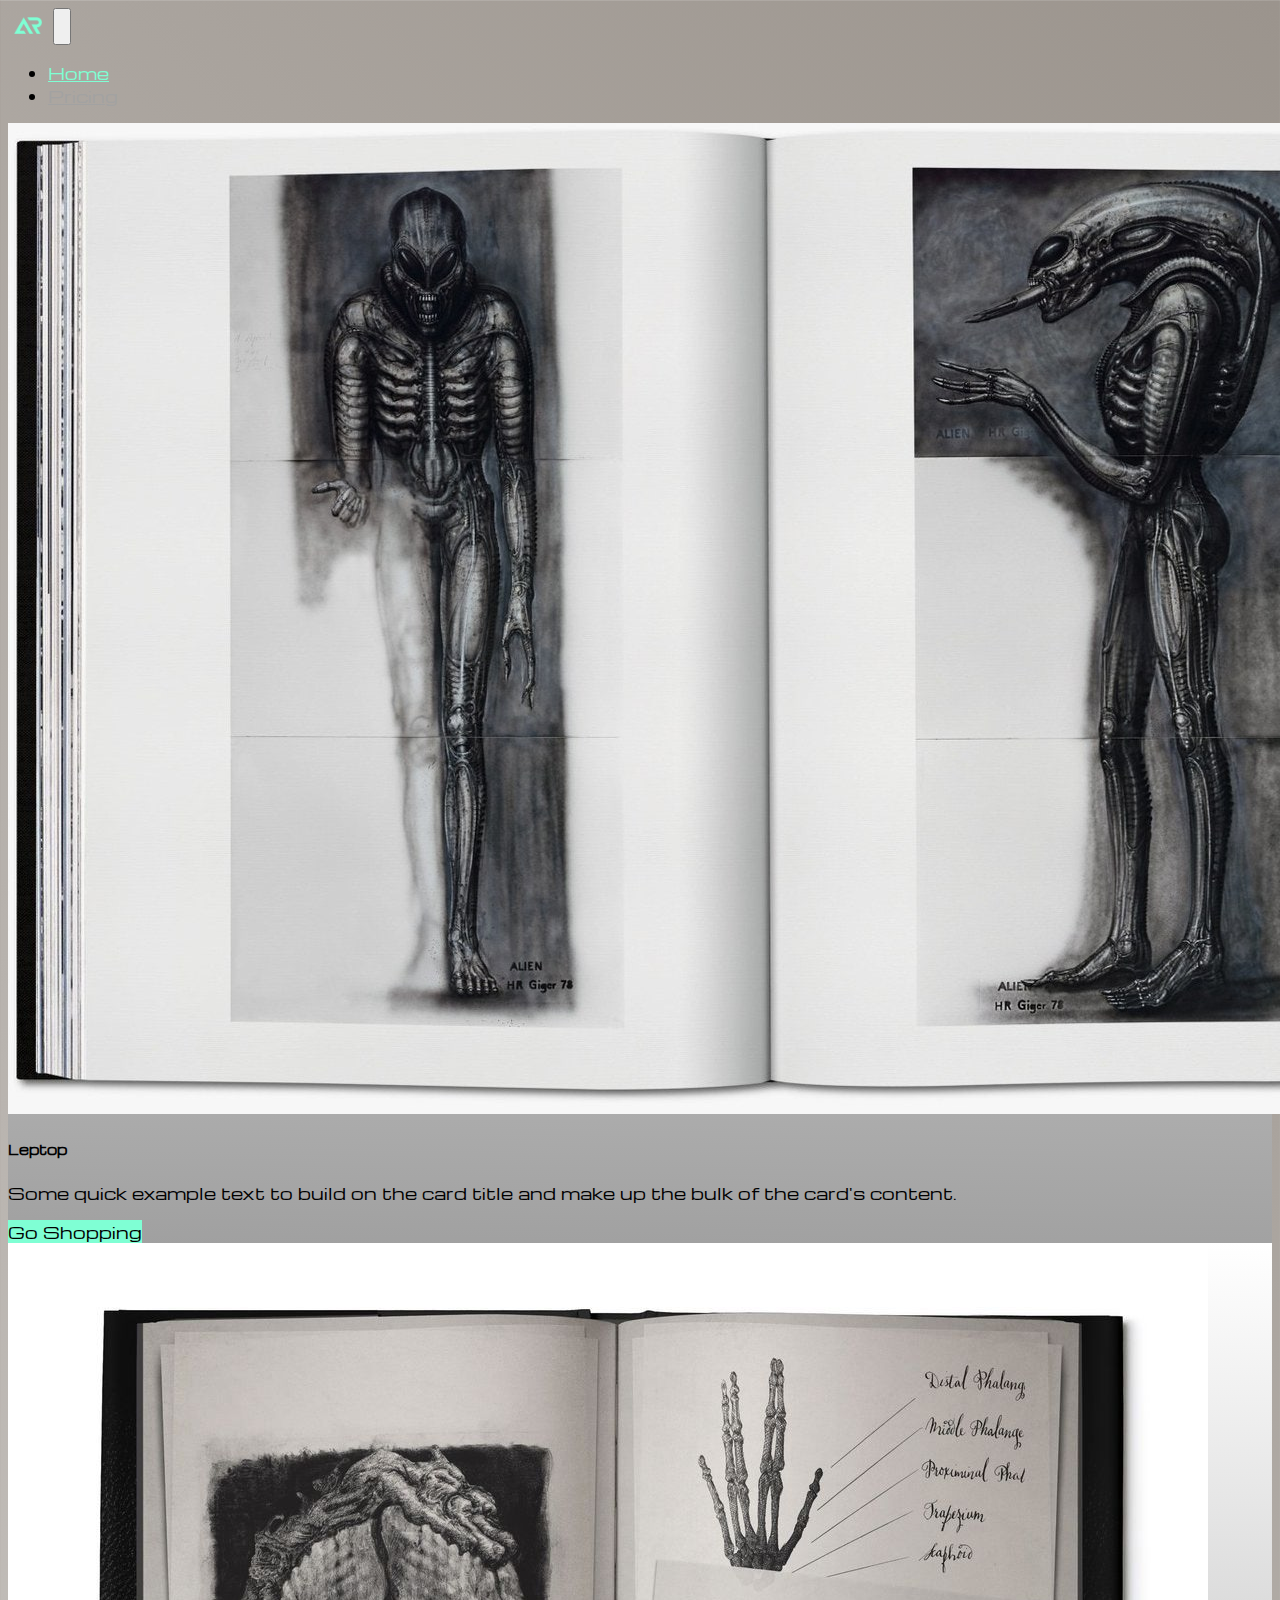
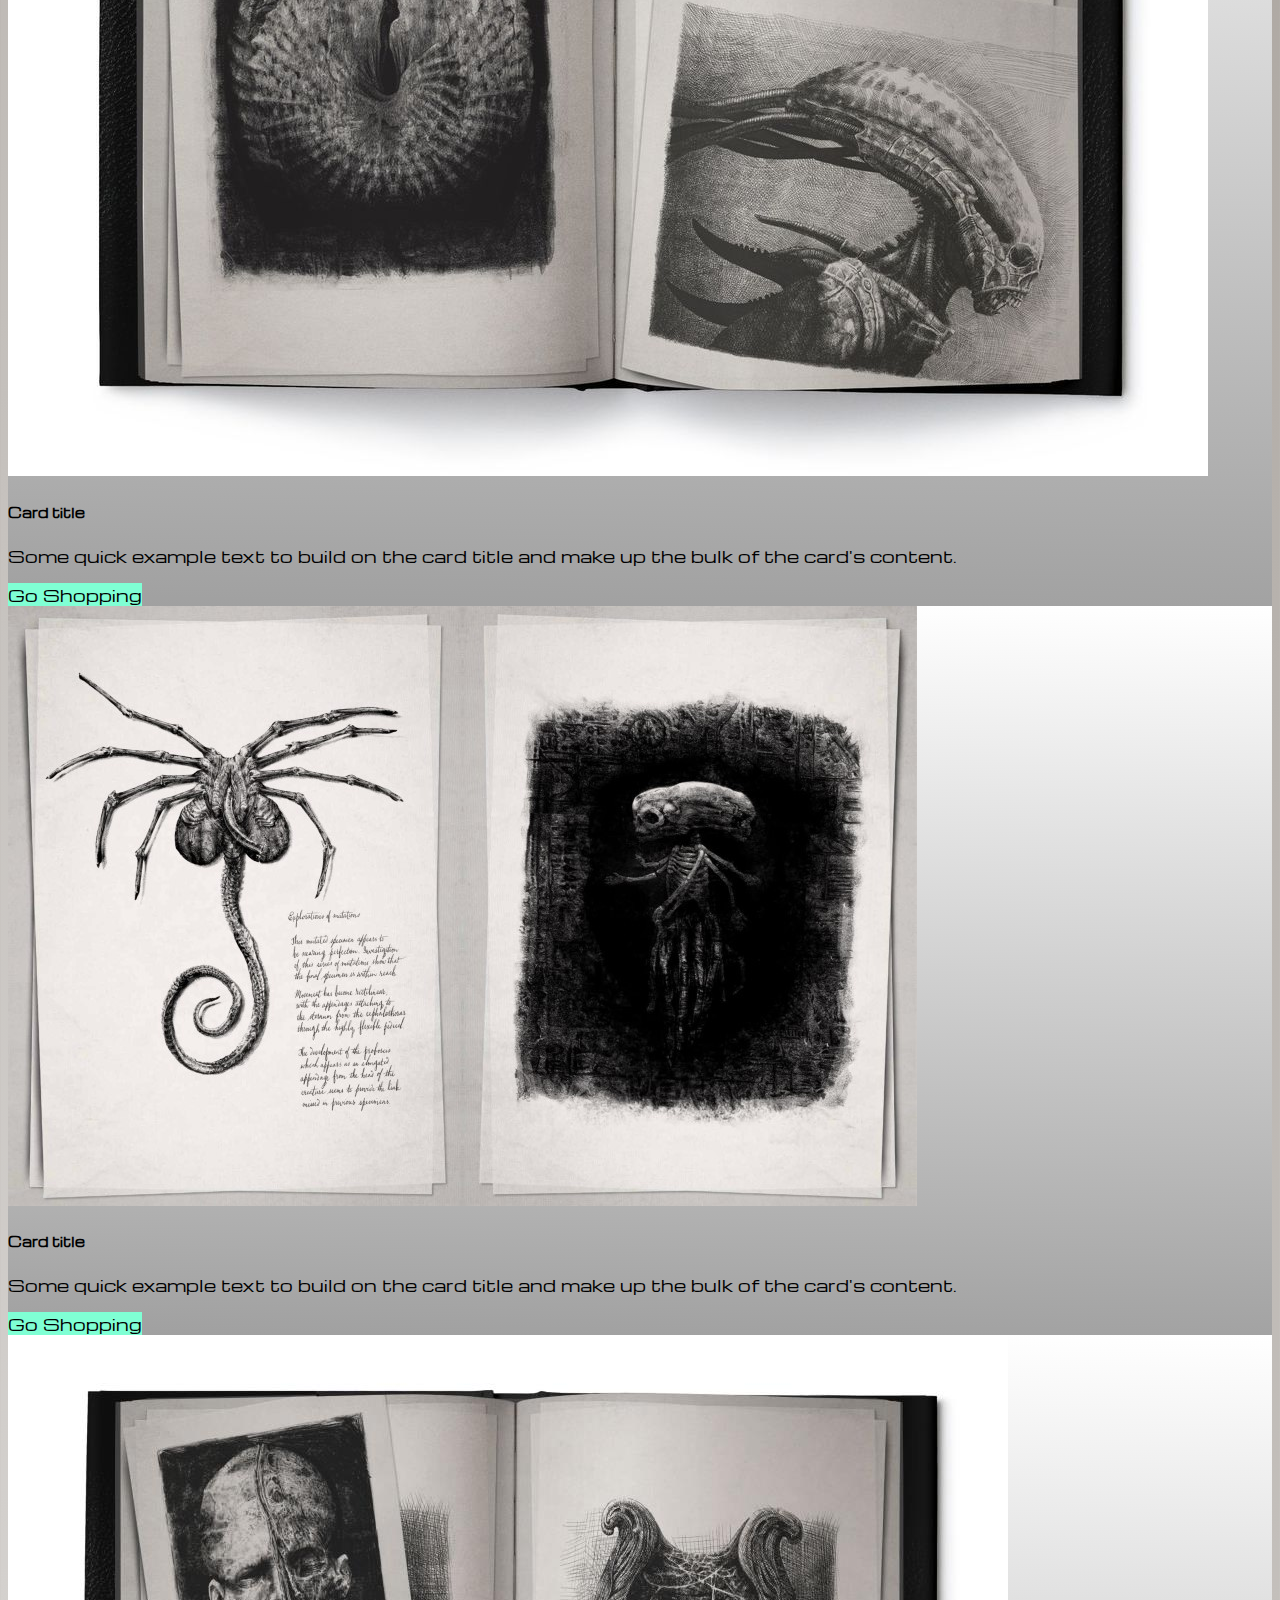
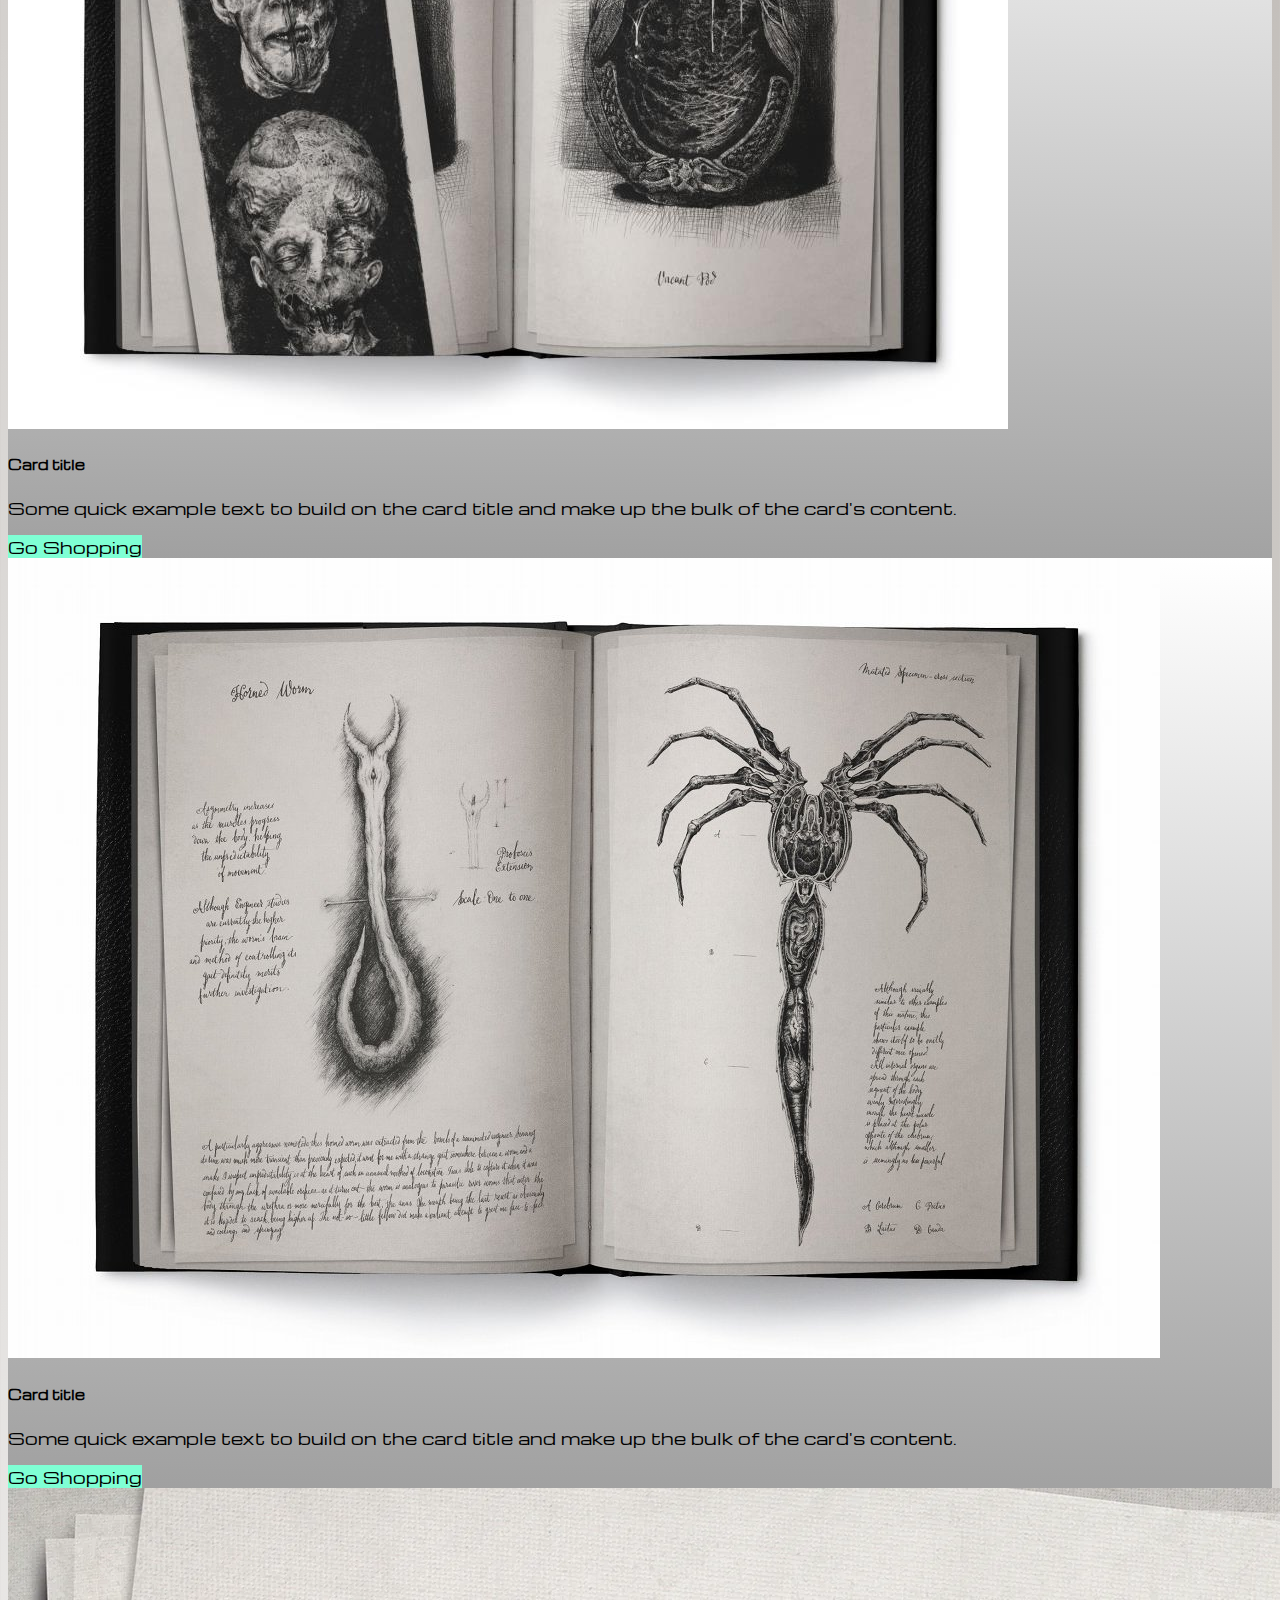
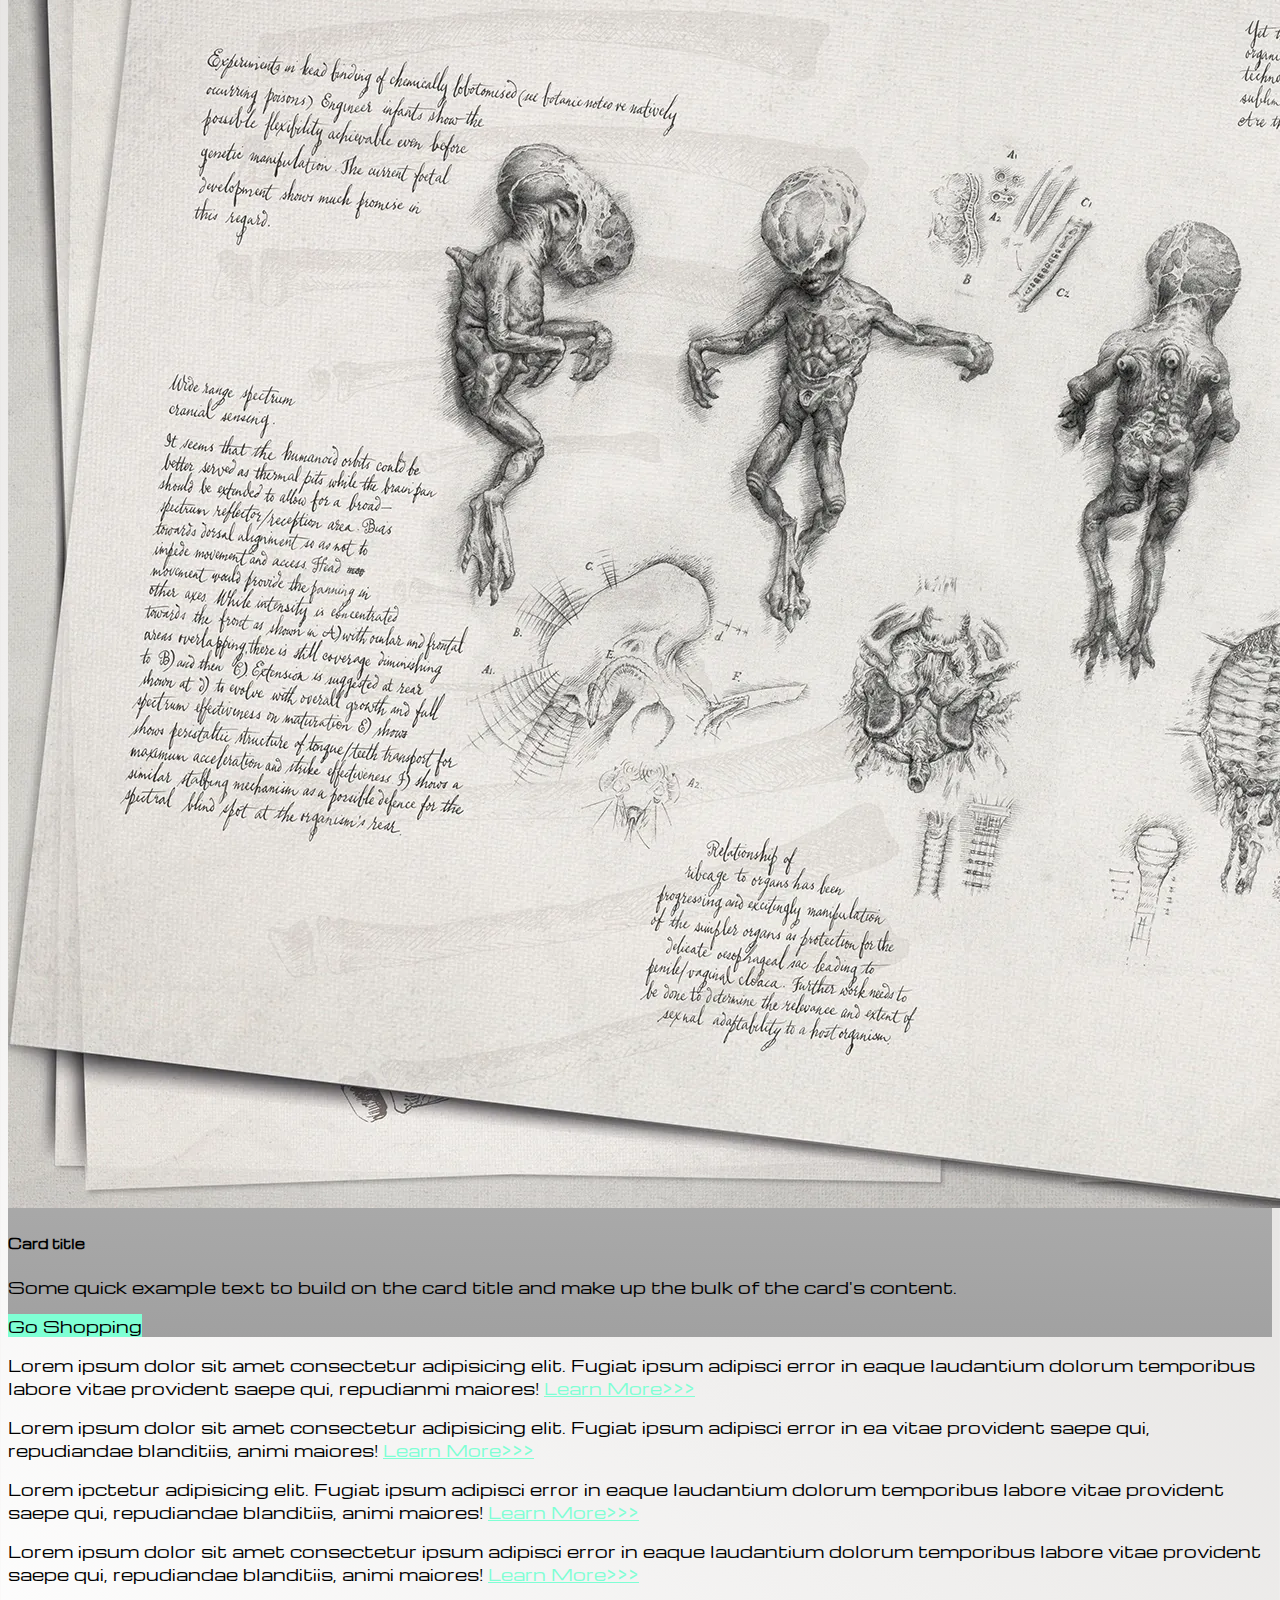
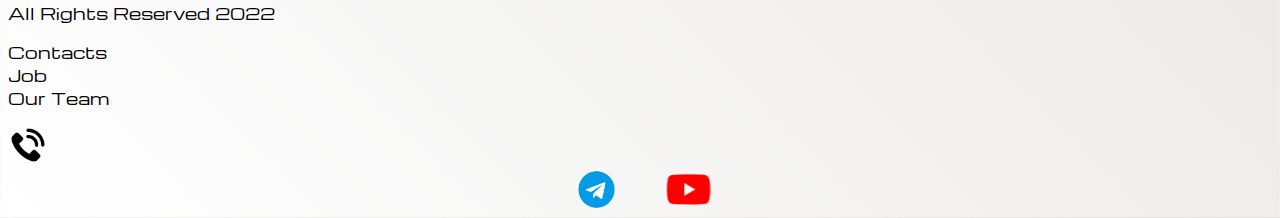
<file: pricing.html>
<!DOCTYPE html>
<html lang="en">

<head>
    <meta charset="UTF-8">
    <meta name="viewport" content="width=device-width, initial-scale=1.0">
    <link href="https://cdn.jsdelivr.net/npm/bootstrap@5.0.2/dist/css/bootstrap.min.css" rel="stylesheet"
        integrity="sha384-EVSTQN3/azprG1Anm3QDgpJLIm9Nao0Yz1ztcQTwFspd3yD65VohhpuuCOmLASjC" crossorigin="anonymous">
    <link rel="stylesheet" href="source/stylescss/mycss.css">
    <link rel="stylesheet" href="source/stylescss/mycss.css">
    <link rel="apple-touch-icon" sizes="180x180" href="source/files/favicon_io/apple-touch-icon.png">
    <link rel="icon" type="image/png" sizes="32x32" href="source/files/favicon_io/favicon-32x32.png">
    <link rel="icon" type="image/png" sizes="16x16" href="source/files/favicon_io/favicon-16x16.png">
    <link rel="manifest" href="source/files/favicon_io/site.webmanifest">
    <title>Pricing</title>
</head>

<body>


    <header>
        <nav class="navbar navbar-expand-lg navbar-light bg-dark">
            <div class="container-fluid">
                <a class="navbar-brand" href="/"><img src="source/files/a3d81c7da26fe6516948feeab044c505.png"
                        alt=""></a>
                <button class="navbar-toggler" type="button" data-bs-toggle="collapse" data-bs-target="#navbarNav"
                    aria-controls="navbarNav" aria-expanded="false" aria-label="Toggle navigation">
                    <span class="navbar-toggler-icon"></span>
                </button>
                <div class="collapse navbar-collapse" id="navbarNav">
                    <ul class="navbar-nav">
                        <li class="nav-item">
                            <a class="nav-link" aria-current="page" href="/">Home</a>
                        </li>
                        <li class="nav-item">
                            <a class="nav-link active" href="pricing.html">Pricing</a>
                        </li>

                    </ul>
                </div>
            </div>
        </nav>


    </header>
    <section>
        <div class="container-fluid mt-4">
            <div class="row">
                <div class="col-lg-1">

                </div>

                <div class="col-lg-8 col-md-12">
                    <div class="row">
                        <div class="col-lg-4 col-md-6 mt-4">
                            <div class="card">
                                <a href=""><img src="source/images/Giger7.jpg" class="card-img-top" alt="..."></a>
                                <div class="card-body">
                                    <h5 class="card-title"><a href="">Leptop</a></h5>
                                    <a href="">
                                        <p class="card-text">Some quick example text to build on the card title and make
                                            up
                                            the bulk
                                            of the card's content.</p>
                                    </a>

                                    <a href="#" class="btn btn-primary button-shop">Go Shopping</a>
                                </div>
                            </div>
                        </div>
                        <div class="col-lg-4 col-md-6 mt-4">
                            <div class="card">
                                <a href=""><img src="source/images/2.jpg" class="card-img-top" alt="..."></a>
                                <div class="card-body">
                                    <h5 class="card-title"><a href="">Card title</a></h5>
                                    <a href="">
                                        <p class="card-text">Some quick example text to build on the card title and make
                                            up
                                            the bulk
                                            of the card's content.</p>
                                    </a>

                                    <a href="#" class="btn btn-primary button-shop">Go Shopping</a>
                                </div>
                            </div>
                        </div>
                        <div class="col-lg-4 col-md-6 mt-4">
                            <div class="card">
                                <a href=""><img src="source/images/3.jpg" class="card-img-top" alt="..."></a>
                                <div class="card-body">
                                    <h5 class="card-title"><a href="">Card title</a></h5>
                                    <a href="">
                                        <p class="card-text">Some quick example text to build on the card title and make
                                            up
                                            the bulk
                                            of the card's content.</p>
                                    </a>

                                    <a href="#" class="btn btn-primary button-shop">Go Shopping</a>
                                </div>
                            </div>
                        </div>
                        <div class="col-lg-4 col-md-6 mt-4">
                            <div class="card">
                                <a href=""><img src="source/images/44.jpg" class="card-img-top" alt="..."></a>
                                <div class="card-body">
                                    <h5 class="card-title"><a href="">Card title</a></h5>
                                    <a href="">
                                        <p class="card-text">Some quick example text to build on the card title and make
                                            up
                                            the bulk
                                            of the card's content.</p>
                                    </a>

                                    <a href="#" class="btn btn-primary button-shop">Go Shopping</a>
                                </div>
                            </div>
                        </div>
                        <div class="col-lg-4 col-md-6 mt-4">
                            <div class="card">
                                <a href=""><img src="source/images/77.jpg" class="card-img-top" alt="..."></a>
                                <div class="card-body">
                                    <h5 class="card-title"><a href="">Card title</a></h5>
                                    <a href="">
                                        <p class="card-text">Some quick example text to build on the card title and make
                                            up
                                            the bulk
                                            of the card's content.</p>
                                    </a>

                                    <a href="#" class="btn btn-primary button-shop">Go Shopping</a>
                                </div>
                            </div>
                        </div>
                        <div class="col-lg-4 col-md-6 mt-4">
                            <div class="card">
                                <a href=""><img src="source/images/66.webp" class="card-img-top" alt="..."></a>
                                <div class="card-body">
                                    <h5 class="card-title"><a href="">Card title</a></h5>
                                    <a href="">
                                        <p class="card-text">Some quick example text to build on the card title and make
                                            up
                                            the bulk
                                            of the card's content.</p>
                                    </a>

                                    <a href="#" class="btn btn-primary button-shop">Go Shopping</a>
                                </div>
                            </div>
                        </div>

                    </div>

                </div>

                <div class="col-lg-3 col-md-12">
                    <div class="row px-2">
                        <div class="col-lg-12 my-2">
                            <p>Lorem ipsum dolor sit amet consectetur adipisicing elit. Fugiat ipsum adipisci error in
                                eaque laudantium dolorum temporibus labore vitae provident saepe qui, repudianmi
                                maiores! <a href="#">Learn More>>></a></p>
                        </div>
                        <div class="col-lg-12 my-2">
                            <p>Lorem ipsum dolor sit amet consectetur adipisicing elit. Fugiat ipsum adipisci error in
                                ea vitae provident saepe qui, repudiandae
                                blanditiis, animi maiores! <a href="#">Learn More>>></a></p>
                        </div>
                        <div class="col-lg-12 my-2">
                            <p>Lorem ipctetur adipisicing elit. Fugiat ipsum adipisci error in
                                eaque laudantium dolorum temporibus labore vitae provident saepe qui, repudiandae
                                blanditiis, animi maiores! <a href="#">Learn More>>></a></p>
                        </div>
                        <div class="col-lg-12 my-2">
                            <p>Lorem ipsum dolor sit amet consectetur ipsum adipisci error in
                                eaque laudantium dolorum temporibus labore vitae provident saepe qui, repudiandae
                                blanditiis, animi maiores! <a href="#">Learn More>>></a></p>
                        </div>
                    </div>

                </div>
            </div>



        </div>



    </section>
    <footer>
        <div class="conteiner-fluid">
            <div class="row">

                <div class="col-lg-4 col-md-12 text-center footer-text ">
                    <p>All Rights Reserved 2022</p>
                </div>
                <div class="col-lg-1 col-md-12 text-center">

                </div>
                <div class="col-lg-1 col-md-12 text-center footer-contacts ">

                    <p>Contacts<br>Job<br>Our Team</p>



                </div>
                <div class="col-lg-1 col-md-12 text-center footer-telephone">
                    <img style="width: 40px;" src="source/files/telephone.png" alt="">



                </div>
                <div class="col-lg-1 col-md-12 text-center">

                </div>

                <div class="col-lg-4 col-md-12 media-links">
                    <img style="width: 65px; margin-inline: 1em;" src="source/files/Telegram-logo.png" alt="">
                    <img style="width: 55px; margin-inline: 1em;" src="source/files/YouTube-Emblem.png" alt="">

                </div>
            </div>
        </div>







    </footer>





    <script src="https://cdn.jsdelivr.net/npm/bootstrap@5.0.2/dist/js/bootstrap.bundle.min.js"
        integrity="sha384-MrcW6ZMFYlzcLA8Nl+NtUVF0sA7MsXsP1UyJoMp4YLEuNSfAP+JcXn/tWtIaxVXM"
        crossorigin="anonymous"></script>

</body>

</html>
</file>
<file: source/stylescss/mycss.css>
@import url('https://fonts.googleapis.com/css?family=Michroma&display=swap');

body {
    font-family: Michroma, serif;
    background: linear-gradient(225deg, #9b948d 0%, #ffffff 100%);
}

.navbar-light .navbar-nav .nav-link {
    color: aquamarine;
}

.navbar-light .navbar-nav .nav-link.active {
    color: rgb(162, 162, 162);
}

.navbar-brand img {
    width: 40px;
    margin: 0px;
    padding: 0px;
    border: 0px;
}

.navbar-toggler {
    /*background-color: rgb(162, 162, 162);*/
    height: 37px;
    padding-inline: 7px;
    padding-bottom: 3px;
}

.navbar-light .navbar-toggler-icon {
    background-image: url(https://raw.githubusercontent.com/Artem91111/artem91111.github.io/main/source/files/Burger.png);
}

.sidebar {
    color: rgb(52, 52, 52);
}

.card {
    background: linear-gradient(1deg, #a0a0a0 0%, #ffffff 100%);
}

.card a {
    text-decoration: none;
    color: #000;
}

.slaid-text {
    margin: auto auto;
}


.footer-text {
    margin: auto auto;
}

.footer-contacts {
    margin: auto auto;
}

.footer-telephone {
    margin: auto auto;
    animation: myAnim 2s ease 0s infinite normal forwards;
}

@keyframes myAnim {

    0%,
    100% {
        transform: rotate(0deg);
        transform-origin: 50% 100%;
    }

    10% {
        transform: rotate(2deg);
    }

    20%,
    40%,
    60% {
        transform: rotate(-4deg);
    }

    30%,
    50%,
    70% {
        transform: rotate(4deg);
    }

    80% {
        transform: rotate(-2deg);
    }

    90% {
        transform: rotate(2deg);
    }
}



.button-shop {
    background-color: aquamarine;
    border-style: none;
}

.but-primary {}

.btn-outline-primary {
    color: #000;
    background-color: aquamarine;
    border-style: none;

}


.px-2 a {
    color: aquamarine;
}

.media-links {
    display: flex;
    justify-content: center;
    align-items: center;
}

@media (max-width: 755px) {
    .carousel-indicators {
        display: none;
    }

    .footer-telephone {
        padding-bottom: 2%;
    }

}
</file>
